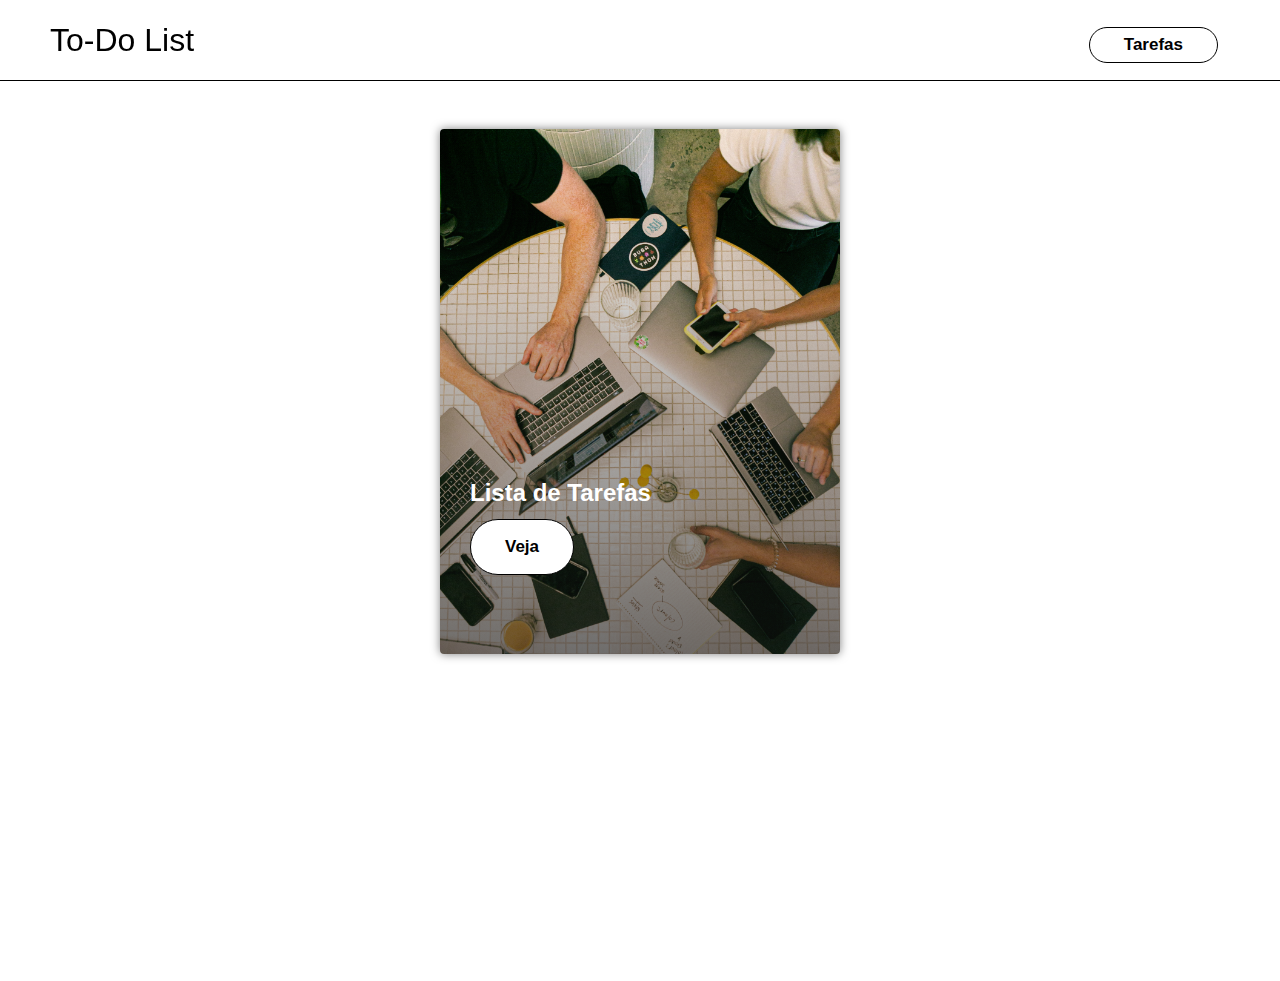
<file: index.html>
<!DOCTYPE html>
<html lang="en">
<head>
    <meta charset="UTF-8">
    <meta http-equiv="X-UA-Compatible" content="IE=edge">
    <meta name="viewport" content="width=device-width, initial-scale=1.0">
    <link rel="stylesheet" href="styles/style.css">
    <link rel="stylesheet" href="styles/media-query.css">
    <title>To-Do List</title>
</head>
<body>
    <header>
        <!-- NAVBAR -->
        <nav class="navbar">
            <div class="navbar-container">
                <a href="/" id="navbar-logo">To-Do List</a>
                <div class="navbar-toggle" id="mobile-menu">
                    <span class="bar"></span>
                    <span class="bar"></span>
                    <span class="bar"></span>
                </div>
                <ul class="navbar-menu">
                    
                    <li class="navbar-item">
                        <a href="paginas/tarefas.html" class="navbar-links"> Tarefas </a>
                    </li>
                </ul>
            </div>
        </nav>
        <div class="linha"></div>
    </header>
    <!-- Principal -->
    
    <main>
        <div class="services">
            <div class="services-container">
                <div class="services-all">
                    <h2>Lista de Tarefas</h2>
                    <a href="paginas/tarefas.html"><button>Veja</button> </a>             
                </div>
            </div>
        </div>
    </main>
    <script src="script.js"></script>
</body>
</html>
</file>
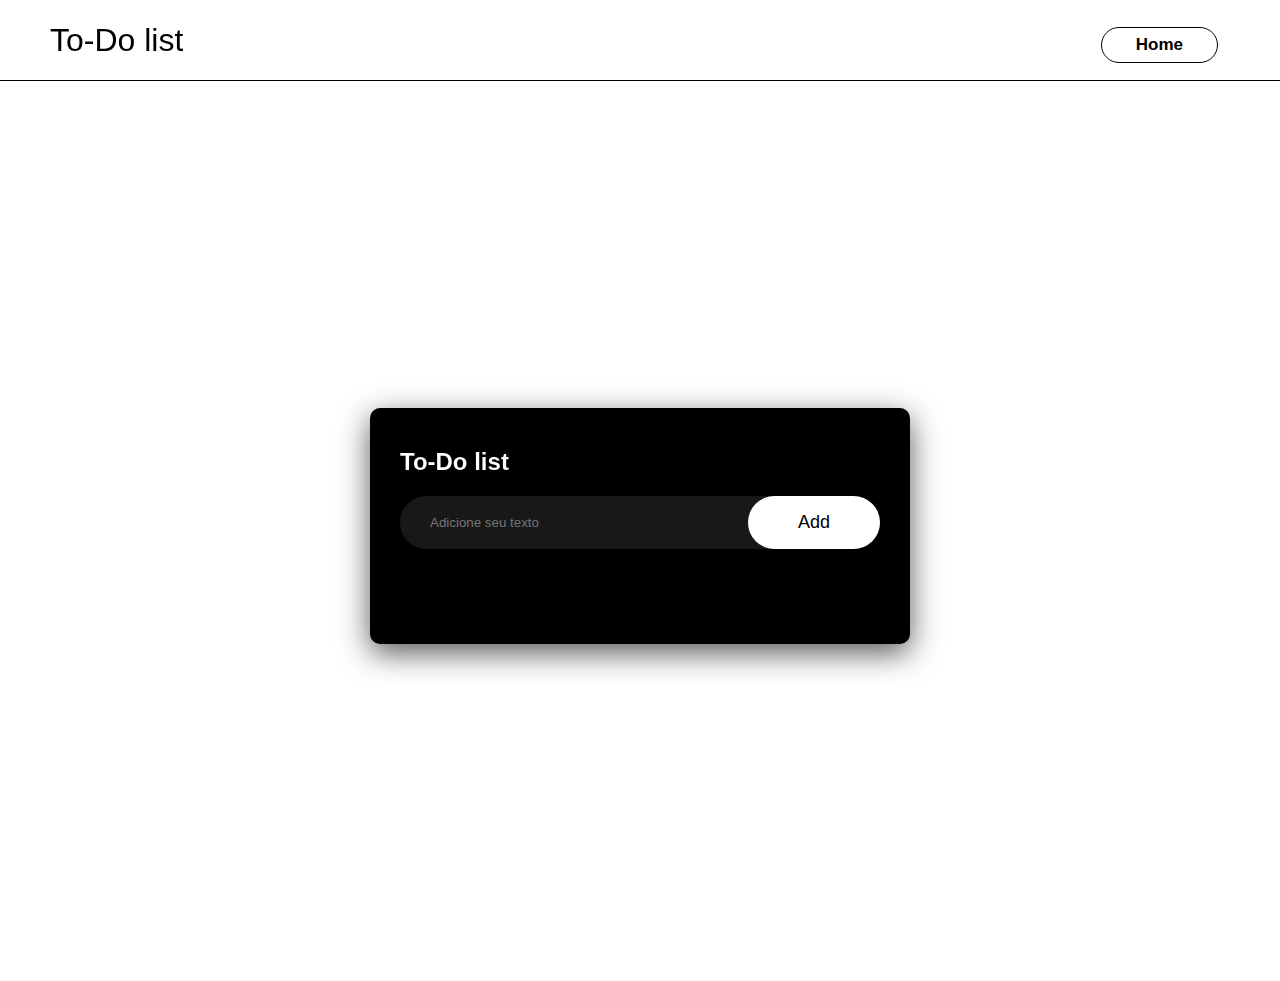
<file: paginas/tarefas.html>
<!DOCTYPE html>
<html lang="en">
<head>
    <meta charset="UTF-8">
    <meta name="viewport" content="width=device-width, initial-scale=1.0">
    <link rel="stylesheet" href="../styles/tarefas.css">
    <link rel="stylesheet" href="../styles/media-query.css">
    <title>To-Do List</title>
</head>
<body>
    <header>
        <!-- NAVBAR -->
        <nav class="navbar">
            <div class="navbar-container">
                <a href="/" id="navbar-logo">To-Do list</a>
                <div class="navbar-toggle" id="mobile-menu">
                    <span class="bar"></span>
                    <span class="bar"></span>
                    <span class="bar"></span>
                </div>
                <ul class="navbar-menu">
                    
                    <li class="navbar-item">
                        <a href="../index.html" class="navbar-links"> Home </a>
                </ul>
            </div>
        </nav>
        <div class="linha2"></div>
    </header>
    <main>
        <div class="container">
            <div class="todo" id="importantes">
                <h2 id="alta">To-Do list</h2>
                <div class="row">
                    <input type="text" id="input-box" placeholder="Adicione seu texto">
                    <button onclick="addTask()" id="importantes2">Add</button>
                </div>
                <ul id="list-container">
                   <!-- <li class="checked">Task 1</li>
                    <li>Task 2</li>
                    <li>Task 3</li> -->
                </ul>
            </div>
        </div>
    </main>
    <script src="../script.js"></script>
</body>
</html>
</file>
<file: styles/style.css>
@charset "UTF-8";

*{
    box-sizing: border-box;
    margin: 0;
    padding: 0;
    font-family: 'Poppins', sans-serif;
}

.navbar{
    background-color: white;
    height: 80px;
    display: flex;
    justify-content: center;
    align-items: center;
    font-size: 1.2em;
    position: sticky;
    top: 0;
    z-index: 999;
}

.navbar-container{
    display: flex;
    justify-content: space-between;
    height: 80px;
    z-index: 1;
    width: 100%;
    max-width: 1300px;
    margin: 0 auto;
    padding: 0 50px;
}

#navbar-logo{
    background-color: black;
    background-size: 100%;
    -webkit-background-clip: text;
    -moz-background-clip: text;
    -webkit-text-fill-color: transparent;
    -moz-text-fill-color:transparent;
    display: flex;
    align-items: center;
    cursor: pointer;
    text-decoration: none;
    font-size: 2rem;
}

.fa-gem{
    margin-right: 0.5rem;
}

.navbar-menu{
    display: flex;
    align-items: center;
    list-style: none;
    text-align: center;
}

.navbar-item{
    height: 50px;
    padding: 12px 12px;
    border-radius: 10px;
}

.navbar-item a{
    color: #fff;
    padding: 1em 2em;
    outline: none;
    background-color: white;
    color: black;
    border: 1px solid black;
    border-radius: 10em;
    font-size: 17px;
    font-weight: 600;
    cursor: pointer;
    transition: all 0.3s ease-in-out;
    box-shadow: 0 0 0 0 black;
}

.navbar-item a:hover{
    transform: translateY(-4px) translateX(-2px);
    box-shadow: 2px 5px 0 0 black;
}

.navbar-item a:active{
    transform: translateY(2px) translateX(1px);
    box-shadow: 0 0 0 0 black;
}

.navbar-links{
    color: #fff;
    display: flex;
    align-items: center;
    justify-content: center;
    text-decoration: none;
    padding: 0 1rem;
    height: 100%;
}

.linha{
    width: 100%;
    border-bottom: 1px solid #000000;
}
/* Principal */
body{
    background-color: white;
}

.services{
    background: white;
    display: flex;
    flex-direction: column;
    align-items: center;
    height: 100vh;
}

.services h1{
    background-color: #0873ff;
    background-image: linear-gradient(to right, #0873ff 0%, #7a99ff 0%, #7f88ff 21%, #8587f9 52%, #5d55cf 78%, #332ab1 100%);
    background-size: 100%;
    margin-bottom: 5rem;
    font-size: 2.5rem;
    -webkit-background-clip: text;
    -moz-background-clip: text;
    -webkit-text-fill-color: transparent;
    -moz-text-fill-color:transparent;
}

.services-container{
    display: flex;
    justify-content: center;
    flex-wrap: wrap;
}

.services-all{
    margin-top: 3rem;
    height: 525px;
    width: 400px;
    border-radius: 4px;
    background-image: linear-gradient(to bottom, rgba(0,0,0,0) 0%, rgb(17,17,17, 0.6) 100%), url('../imagens/projetos.jpg');
    background-size: cover;
    position: relative;
    color: #fff;
    box-shadow: 0px 0px 10px rgba(0, 0, 0, 0.5);
}

.services-all:nth-child(2){
    background-image: linear-gradient(to bottom, rgba(0,0,0,0) 0%, rgb(17,17,17, 0.6) 100%), url('../imagens/tarefas.jpg');
    box-shadow: 0px 0px 10px rgba(0, 0, 0, 0.5);
}

.services-all:nth-child(3){
    background-image: linear-gradient(to bottom, rgba(0,0,0,0) 0%, rgb(17,17,17, 0.6) 100%), url('../imagens/compras.jpg');
    box-shadow: 0px 0px 10px rgba(0, 0, 0, 0.5);
}

.services h2{
    position: absolute;
    top: 350px;
    left: 30px;
}

.services-all button{
    color: #fff;
    padding: 1em 2em;
    outline: none;
    background-color: white;
    color: black;
    border: 1px solid black;
    border-radius: 10em;
    position: absolute;
    top: 390px;
    left: 30px;
    font-size: 17px;
    font-weight: 600;
    cursor: pointer;
    transition: all 0.3s ease-in-out;
    box-shadow: 0 0 0 0 black;
}

.services-all button:hover{
    transform: translateY(-4px) translateX(-2px);
    box-shadow: 2px 5px 0 0 black;
}

.services-all button:active{
    transform: translateY(2px) translateX(1px);
    box-shadow: 0 0 0 0 black;
}
</file>
<file: styles/media-query.css>
@charset "UTF-8";

@media screen and (max-width: 992px){
    .navbar-container {
        display: flex;
        justify-content: space-between;
        height: 80px;
        z-index: 1;
        width: 100%;
        max-width: 1300px;
        padding: 0;
    }

    .navbar-menu {
        display: grid;
        grid-template-columns: auto;
        margin: 0;
        width: 100%;
        position: absolute;
        top: -1000px;
        opacity: 0;
        transition: all 0.5s ease;
        height: 30vh; /* Reduzido de 50vh para 30vh */
        z-index: -1;
        background: #131313;
    }

    .navbar-menu.active {
        background: #131313;
        top: 70%; /* Ajustado para aproximar o menu do topo */
        opacity: 1;
        transition: all 0.5s ease;
        z-index: 99;
        height: 30vh; /* Reduzido para ajustar a altura */
        font-size: 1.6rem;
    }

    #navbar-logo {
        padding-left: 25px;
    }

    .navbar-toggle .bar {
        width: 25px;
        height: 3px;
        margin: 5px auto;
        transition: all 0.3s ease-in-out;
        background: black;
    }

    .navbar-item {
        width: 100%;
        margin: 0; /* Certifique-se de que não haja margem extra */
    }

    .navbar-links {
        text-align: center;
        padding: 1rem; /* Reduzido de 2rem para 1rem */
        width: 100%;
        display: table;
    }

    #mobile-menu {
        position: absolute;
        top: 20%;
        right: 5%;
        transform: translate(5%, 20%);
    }

    .navbar-toggle .bar {
        display: block;
        cursor: pointer;
    }

    #mobile-menu.is-active .bar:nth-child(2) {
        opacity: 0;
    }

    #mobile-menu.is-active .bar:nth-child(1) {
        transform: translateY(8px) rotate(45deg);
    }

    #mobile-menu.is-active .bar:nth-child(3) {
        transform: translateY(-8px) rotate(-45deg);
    }

    .services {
        height: 1600px;
    }

    .services h1 {
        font-size: 2rem;
        margin-top: 12rem;
    }
}

@media screen and (max-width: 480px) {
    .services {
        height: 1400px;
    }

    .services h1 {
        font-size: 1.2rem;
    }

    .services-all {
        width: 300px;
    }
}
</file>
<file: styles/tarefas.css>
@charset "UTF-8";

*{
    box-sizing: border-box;
    margin: 0;
    padding: 0;
    font-family: 'Kumbh Sans', sans-serif;
}

.navbar{
    background-color: white;
    height: 80px;
    display: flex;
    justify-content: center;
    align-items: center;
    font-size: 1.2em;
    position: sticky;
    top: 0;
    z-index: 999;
}

.navbar-container{
    display: flex;
    justify-content: space-between;
    height: 80px;
    z-index: 1;
    width: 100%;
    max-width: 1300px;
    margin: 0 auto;
    padding: 0 50px;
}

#navbar-logo{
    background-color: black;
    background-size: 100%;
    -webkit-background-clip: text;
    -moz-background-clip: text;
    -webkit-text-fill-color: transparent;
    -moz-text-fill-color:transparent;
    display: flex;
    align-items: center;
    cursor: pointer;
    text-decoration: none;
    font-size: 2rem;
}

.fa-gem{
    margin-right: 0.5rem;
}

.navbar-menu{
    display: flex;
    align-items: center;
    list-style: none;
    text-align: center;
}

.navbar-item{
    height: 50px;
    padding: 12px 12px;
    border-radius: 10px;
}

.navbar-item a{
    color: #fff;
    padding: 1em 2em;
    outline: none;
    background-color: white;
    color: black;
    border: 1px solid black;
    border-radius: 10em;
    font-size: 17px;
    font-weight: 600;
    cursor: pointer;
    transition: all 0.3s ease-in-out;
    box-shadow: 0 0 0 0 black;
}

.navbar-item a:hover{
    transform: translateY(-4px) translateX(-2px);
    box-shadow: 2px 5px 0 0 black;
}

.navbar-item a:active{
    transform: translateY(2px) translateX(1px);
    box-shadow: 0 0 0 0 black;
}

.navbar-links{
    color: #fff;
    display: flex;
    align-items: center;
    justify-content: center;
    text-decoration: none;
    padding: 0 1rem;
    height: 100%;
}

.linha2{
    width: 100%;
    border-bottom: 1px solid #000000;
}

/* Principal */
main{
    display: flex;
    align-items: center;
    justify-content: space-around;
}


main .container{
    display: flex;
    align-items: center;
    justify-content: space-around;
    width: 100%;
    min-height: 100vh;
    padding: 10px; 
    background-color: white;;
    background-repeat: no-repeat;
}

main .todo{
    width: 100%;
    max-width: 540px;
    background: rgb(0, 0, 0);
    margin: 10px auto 20px;
    padding: 40px 30px 70px;
    border-radius: 10px;
}

/* Fundo */ 
main #importantes{
    box-shadow: 0px 9px 30px rgba(29, 28, 28, 0.733);
}

main .todo h2{
    color: #fff;
    display: flex;
    align-items: center;
    margin-bottom: 20px;
}

/* h2 importante */
main .todo #alta{
    background-color: white;
    background-size: 100%;
    -webkit-background-clip: text;
    -moz-background-clip: text;
    -webkit-text-fill-color: transparent;
    -moz-text-fill-color:transparent;
    display: flex;
    align-items: center;
    margin-bottom: 20px;
}

main .row{
    display: flex;
    align-items: center;
    justify-content: space-between;
    background: #181818;
    border-radius: 30px;
    padding-left: 20px;
    margin-bottom: 25px;
}

main input{
    flex: 1;
    border: none;
    outline: none;
    background: transparent;
    padding: 10px;
    color: #fff;
}

main button{
    border: none;
    outline: none;
    padding: 16px 50px;
    background: white;
    color: black;
    font-size: 18px;
    cursor: pointer;
    border-radius: 40px;
}

/* botao alta importancia */
main #importantes2{
    background: #ffffff;
}

main ul li{
    list-style: none;
    font-size: 17px;
    padding: 12px 8px 12px 50px;
    user-select: none;
    cursor: pointer;
    position: relative;
    color: #fff;
}

main ul li::before{
    content: '';
    position: absolute;
    height: 28px;
    width: 28px;
    border-radius: 50%;
    background-image: url(../imagens/unchecked.png);
    background-size: cover;
    background-position: center;
    top: 8px;
    left: 8px;
    color: #fff;
}

main ul li.checked{
    color: #555;
    text-decoration: line-through;
}

main ul li.checked::before{
    background-image: url(../imagens/checked2.png);
}

main ul li span{
    position: absolute;
    right: 0;
    top: 5px;
    width: 40px;
    height: 40px;
    font-size: 22px;
    color: #747474;
    line-height: 40px;
    text-align: center;
    border-radius: 50%;
}

main ul li span:hover{
    background: #acacad;

}
</file>
